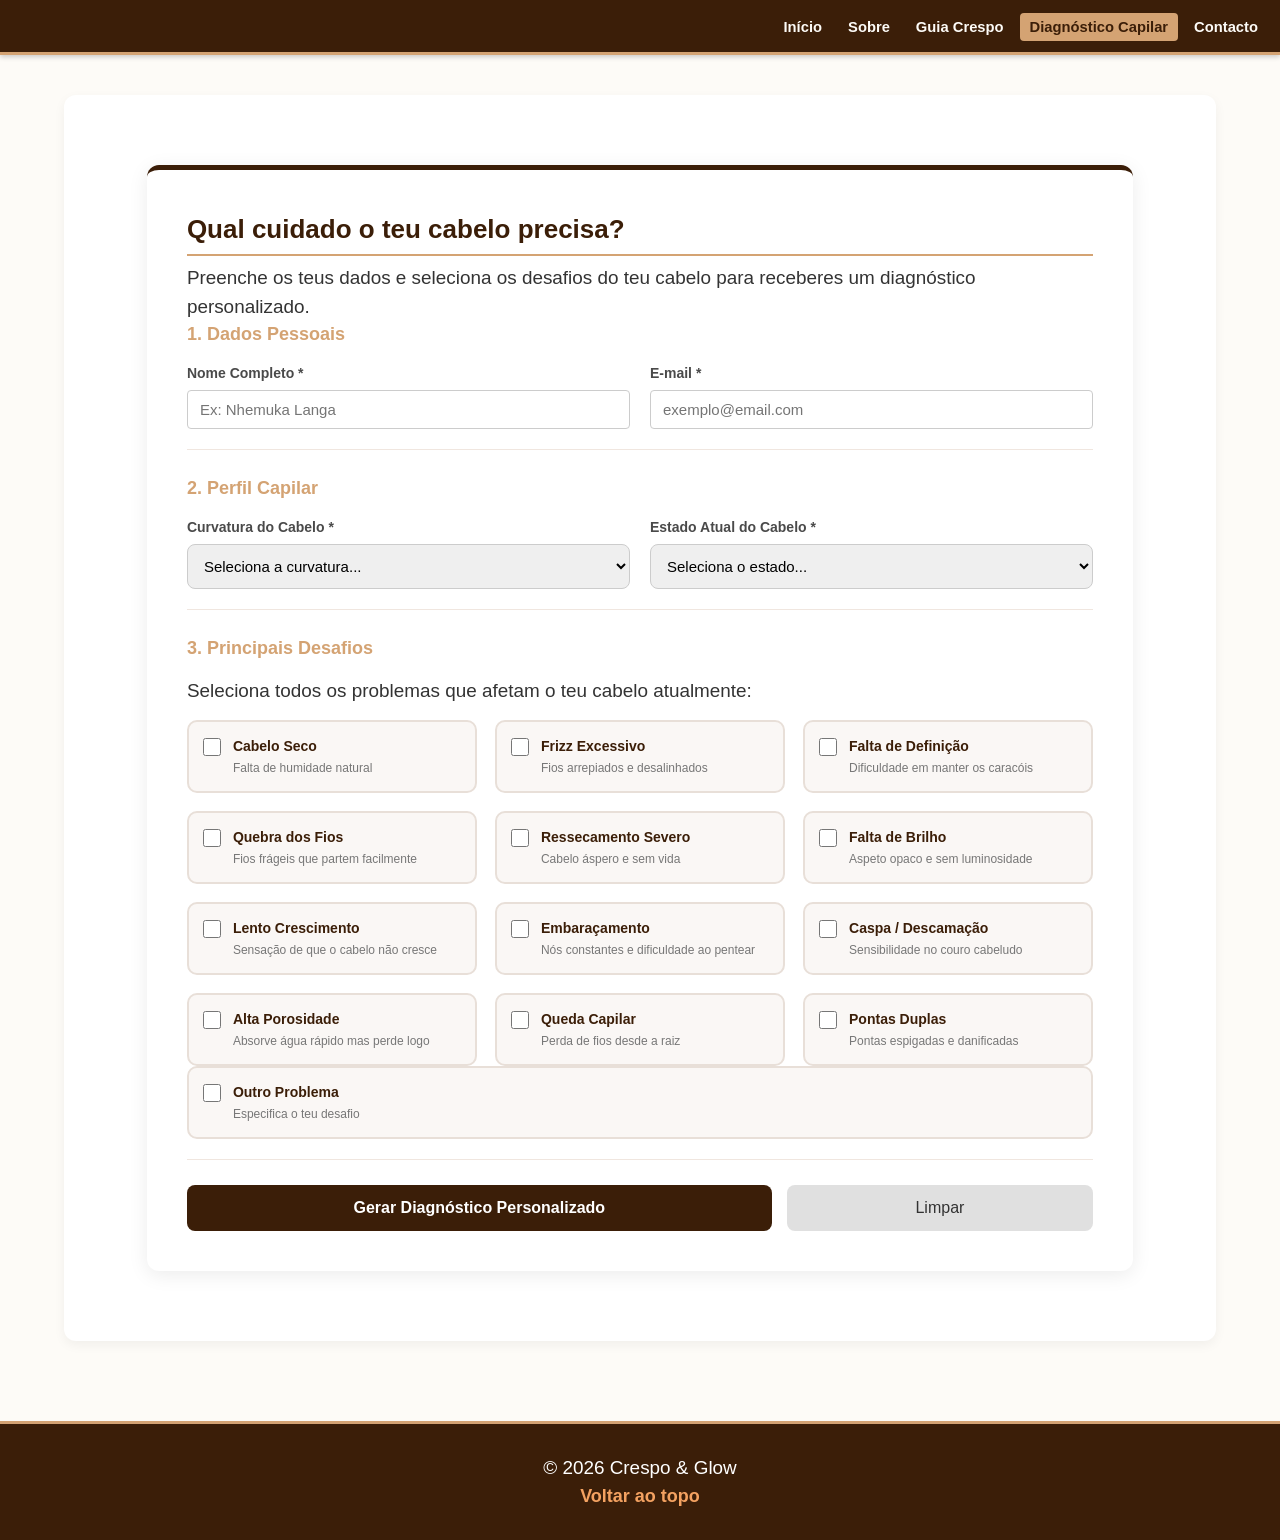
<file: diagnostico-capilar.html>
<!DOCTYPE html>
<html lang="en">
<head>
    <meta charset="UTF-8">
    <meta name="viewport" content="width=device-width, initial-scale=1.0">
    <title>Document</title>
    <link rel="stylesheet" href="Style/afro.css">
</head>
<body>
    <header id="topo">
     <h1>Crespo & Glow</h1>
    <nav aria-label="Navegação Principal">
        <ul>
            <li><a href="index.html">Início</a></li>
            <li><a href="sobre_nos.html">Sobre</a></li>
            <li><a href="guia_crespo.html">Guia Crespo</a></li>
            <!-- LINK ADICIONADO AQUI -->
            <li><a href="#diagnostico-capilar.html" class="ativo">Diagnóstico Capilar</a></li>
            <li><a href="fale_connosco.html">Contacto</a></li>
        </ul>
    </nav>
</header>
    <main>
  <section id="diagnostico-capilar" class="form-container">
    <div class="form-header">
      <h2>Qual cuidado o teu cabelo precisa?</h2>
      <p>Preenche os teus dados e seleciona os desafios do teu cabelo para receberes um diagnóstico personalizado.</p>
    </div>

    <form id="formCabelo" onsubmit="gerarDiagnostico(event)">
      
      <!-- SEÇÃO 1: DADOS PESSOAIS -->
      <div class="form-secao">
        <h3 class="secao-titulo">1. Dados Pessoais</h3>
        <div class="grid-campos-2">
          <div class="form-grupo">
            <label for="nome">Nome Completo *</label>
            <input type="text" id="nome" required placeholder="Ex: Nhemuka Langa">
          </div>

          <div class="form-grupo">
            <label for="email">E-mail *</label>
            <input type="email" id="email" required placeholder="exemplo@email.com">
          </div>
        </div>
      </div>

      <!-- SEÇÃO 2: PERFIL CAPILAR -->
      <div class="form-secao">
        <h3 class="secao-titulo">2. Perfil Capilar</h3>
        <div class="grid-campos-2">
          <div class="form-grupo">
            <label for="curvatura">Curvatura do Cabelo *</label>
            <select id="curvatura" required>
              <option value="">Seleciona a curvatura...</option>
              <option value="4A">4A - Crespo Ondulado</option>
              <option value="4B">4B - Crespo em Z</option>
              <option value="4C">4C - Crespo Muito Encaracolado</option>
              <option value="4A & 4B">Mistura 4A & 4B</option>
              <option value="4B & 4C">Mistura 4B & 4C</option>
              <option value="4A & 4B & 4C">Múltiplas Curvaturas (4A, 4B, 4C)</option>
            </select>
          </div>

          <div class="form-grupo">
            <label for="tipo">Estado Atual do Cabelo *</label>
            <select id="tipo" required>
              <option value="">Seleciona o estado...</option>
              <option value="Natural">Natural (Sem Química)</option>
              <option value="Com coloração">Com Coloração / Descoloração</option>
              <option value="Com química">Com Química / Alisamento</option>
              <option value="Em transição">Em Transição Capilar</option>
              <option value="Com tranças/Proteção">Com Tranças / Penteado Protetor</option>
            </select>
          </div>
        </div>
      </div>

      <!-- SEÇÃO 3: DIAGNÓSTICO E DESAFIOS -->
      <div class="form-secao">
        <h3 class="secao-titulo">3. Principais Desafios</h3>
        <p class="instrucao-selecao">Seleciona todos os problemas que afetam o teu cabelo atualmente:</p>
        
        <p class="aviso-checkbox" id="avisoCheckbox" style="display: none;">Por favor, seleciona pelo menos uma opção para gerar o diagnóstico.</p>

        <div class="grid-checkboxes-cards">
          <label class="checkbox-card">
            <input type="checkbox" name="problemas" value="seco">
            <span class="card-content">
              <strong>Cabelo Seco</strong>
              <small>Falta de humidade natural</small>
            </span>
          </label>

          <label class="checkbox-card">
            <input type="checkbox" name="problemas" value="frizz">
            <span class="card-content">
              <strong>Frizz Excessivo</strong>
              <small>Fios arrepiados e desalinhados</small>
            </span>
          </label>

          <label class="checkbox-card">
            <input type="checkbox" name="problemas" value="definicao">
            <span class="card-content">
              <strong>Falta de Definição</strong>
              <small>Dificuldade em manter os caracóis</small>
            </span>
          </label>

          <label class="checkbox-card">
            <input type="checkbox" name="problemas" value="quebra">
            <span class="card-content">
              <strong>Quebra dos Fios</strong>
              <small>Fios frágeis que partem facilmente</small>
            </span>
          </label>

          <label class="checkbox-card">
            <input type="checkbox" name="problemas" value="ressecamento">
            <span class="card-content">
              <strong>Ressecamento Severo</strong>
              <small>Cabelo áspero e sem vida</small>
            </span>
          </label>

          <label class="checkbox-card">
            <input type="checkbox" name="problemas" value="brilho">
            <span class="card-content">
              <strong>Falta de Brilho</strong>
              <small>Aspeto opaco e sem luminosidade</small>
            </span>
          </label>

          <label class="checkbox-card">
            <input type="checkbox" name="problemas" value="crescimento">
            <span class="card-content">
              <strong>Lento Crescimento</strong>
              <small>Sensação de que o cabelo não cresce</small>
            </span>
          </label>

          <label class="checkbox-card">
            <input type="checkbox" name="problemas" value="embaracamento">
            <span class="card-content">
              <strong>Embaraçamento</strong>
              <small>Nós constantes e dificuldade ao pentear</small>
            </span>
          </label>

          <label class="checkbox-card">
            <input type="checkbox" name="problemas" value="caspa">
            <span class="card-content">
              <strong>Caspa / Descamação</strong>
              <small>Sensibilidade no couro cabeludo</small>
            </span>
          </label>

          <label class="checkbox-card">
            <input type="checkbox" name="problemas" value="porosidade">
            <span class="card-content">
              <strong>Alta Porosidade</strong>
              <small>Absorve água rápido mas perde logo</small>
            </span>
          </label>

          <label class="checkbox-card">
            <input type="checkbox" name="problemas" value="queda">
            <span class="card-content">
              <strong>Queda Capilar</strong>
              <small>Perda de fios desde a raiz</small>
            </span>
          </label>

          <label class="checkbox-card">
            <input type="checkbox" name="problemas" value="pontas">
            <span class="card-content">
              <strong>Pontas Duplas</strong>
              <small>Pontas espigadas e danificadas</small>
            </span>
          </label>

        </div>
        <!-- NOVO CARD: OUTRO PROBLEMA -->
          <label class="checkbox-card">
            <input type="checkbox" name="problemas" value="outro" id="chkOutro" onchange="toggleOutroInput()">
            <span class="card-content">
              <strong>Outro Problema</strong>
              <small>Especifica o teu desafio</small>
            </span>
          </label>
        </div> <!-- FECHO DA grid-checkboxes-cards -->

        <!-- CAMPO DE TEXTO ESCONDIDO QUE APARECE QUANDO SELECIONADO -->
        <div id="boxOutroTexto" style="display: none; margin-top: 15px;">
          <label for="outroProblemaTexto" style="font-weight: bold; font-size: 14px; color: #3b1e08;">
            Descreve o teu problema capilar:
          </label>
          <input type="text" id="outroProblemaTexto" placeholder="Outro..." style="width: 100%; padding: 12px; margin-top: 5px; border: 1.5px solid #d4a373; border-radius: 8px; box-sizing: border-box;">
        </div>
      </div> <!-- FECHO DA form-secao (SEÇÃO 3) -->
      </div>

      <!-- BOTÕES -->
      <div class="botoes-form">
        <button type="submit" class="btn-submit">Gerar Diagnóstico Personalizado</button>
        <button type="reset" class="btn-reset" onclick="limparResultado()">Limpar</button>
      </div>
    </form>

    <div id="resultadoDiagnostico" class="resultado-box" style="display: none;"></div>
  </section>
</main>

<script>
  const recomendacoes = {
    seco: "Recomendar uma rotina de hidratação regular, utilizando produtos adequados para cabelos crespos e mantendo uma boa rotina de cuidados.",
    frizz: "Recomendar técnicas de finalização e produtos que ajudem a manter a hidratação e a definição dos fios.",
    definicao: "Recomendar técnicas de finalização, como fitagem, e produtos adequados à curvatura do cabelo.",
    quebra: "Recomendar cuidados mais suaves, evitar manipulação excessiva e manter o cabelo hidratado e protegido.",
    ressecamento: "Recomendar hidratação e nutrição regulares, além de evitar práticas que retirem excessivamente a hidratação dos fios.",
    brilho: "Recomendar uma rotina equilibrada de hidratação e nutrição e cuidados que ajudem a manter os fios saudáveis.",
    crescimento: "Explicar que o crescimento depende de vários fatores e recomendar cuidados para reduzir a quebra e manter o couro cabeludo e os fios bem cuidados.",
    embaracamento: "Recomendar desembaraçar suavemente, de preferência com o cabelo húmido e com um produto que facilite o processo.",
    /* RECOMENDAÇÕES PARA AS NOVAS OPÇÕES */
    caspa: "Recomendar o uso de champôs esfoliantes suaves ou anticaspa sem sulfatos agressivos e manter a higienização do couro cabeludo em dia.",
    porosidade: "Recomendar tratamentos de reconstrução capilar ricos em queratina e selamento de cutículas com óleos vegetais.",
    queda: "Recomendar massagens estimulantes no couro cabeludo com óleos naturais e consulta com um especialista caso a queda persista.",
    pontas: "Recomendar o reparador de pontas diário e um corte terapêutico para eliminar as pontas duplas sem retirar comprimento."
  };

  function gerarDiagnostico(event) {
    event.preventDefault();

    const nome = document.getElementById('nome').value;
    const curvatura = document.getElementById('curvatura').value;
    const tipo = document.getElementById('tipo').value;
    const checkboxes = document.querySelectorAll('input[name="problemas"]:checked');
    const avisoCheckbox = document.getElementById('avisoCheckbox');
    const resultadoBox = document.getElementById('resultadoDiagnostico');

    if (checkboxes.length === 0) {
      avisoCheckbox.style.display = 'block';
      return;
    } else {
      avisoCheckbox.style.display = 'none';
    }

    let html = `<h3>Diagnóstico Capilar para ${nome}</h3>`;
    html += `<p><strong>Perfil:</strong> Curvatura ${curvatura} | Tipo: ${tipo}</p><hr style="margin: 15px 0; border-color: #d4a373;">`;
    html += `<h4>Recomendações Personalizadas:</h4>`;

    checkboxes.forEach(cb => {
      const chave = cb.value;
      const textoProblema = cb.parentElement.textContent.trim();
      if (recomendacoes[chave]) {
        html += `
          <div style="margin-bottom: 12px; padding-bottom: 8px; border-bottom: 1px dashed #d4a373;">
            <p><strong>• ${textoProblema}:</strong> ${recomendacoes[chave]}</p>
          </div>
        `;
      }
    });

    resultadoBox.innerHTML = html;
    resultadoBox.style.display = 'block';
    resultadoBox.scrollIntoView({ behavior: 'smooth' });
  }

  function limparResultado() {
    const resultadoBox = document.getElementById('resultadoDiagnostico');
    const avisoCheckbox = document.getElementById('avisoCheckbox');
    resultadoBox.style.display = 'none';
    resultadoBox.innerHTML = '';
    avisoCheckbox.style.display = 'none';
  }
  // Função para mostrar/esconder o campo de texto ao marcar "Outro"
function toggleOutroInput() {
  const chkOutro = document.getElementById('chkOutro');
  const boxOutroTexto = document.getElementById('boxOutroTexto');
  
  if (chkOutro.checked) {
    boxOutroTexto.style.display = 'block';
  } else {
    boxOutroTexto.style.display = 'none';
    document.getElementById('outroProblemaTexto').value = '';
  }
}

// Função de geração do Diagnóstico atualizada
function gerarDiagnostico(event) {
  event.preventDefault();

  const nome = document.getElementById('nome').value;
  const curvatura = document.getElementById('curvatura').value;
  const tipo = document.getElementById('tipo').value;
  const checkboxes = document.querySelectorAll('input[name="problemas"]:checked');
  const avisoCheckbox = document.getElementById('avisoCheckbox');
  const resultadoBox = document.getElementById('resultadoDiagnostico');

  if (checkboxes.length === 0) {
    avisoCheckbox.style.display = 'block';
    return;
  } else {
    avisoCheckbox.style.display = 'none';
  }

  let html = `<h3>Diagnóstico Capilar para ${nome}</h3>`;
  html += `<p><strong>Perfil:</strong> Curvatura ${curvatura} | Tipo: ${tipo}</p><hr style="margin: 15px 0; border-color: #d4a373;">`;
  html += `<h4>Recomendações Personalizadas:</h4>`;

  checkboxes.forEach(cb => {
    const chave = cb.value;

    if (chave === 'outro') {
      const textoDigitado = document.getElementById('outroProblemaTexto').value.trim();
      const nomeDoProblema = textoDigitado !== "" ? textoDigitado : "Outro problema especificado";
      
      html += `
        <div style="margin-bottom: 12px; padding-bottom: 8px; border-bottom: 1px dashed #d4a373;">
          <p><strong>• ${nomeDoProblema}:</strong> Recomendar uma avaliação detalhada e adaptação dos produtos conforme a resposta do teu fios e couro cabeludo.</p>
        </div>
      `;
    } else if (recomendacoes[chave]) {
      const textoProblema = cb.parentElement.querySelector('strong').textContent.trim();
      html += `
        <div style="margin-bottom: 12px; padding-bottom: 8px; border-bottom: 1px dashed #d4a373;">
          <p><strong>• ${textoProblema}:</strong> ${recomendacoes[chave]}</p>
        </div>
      `;
    }
  });

  resultadoBox.innerHTML = html;
  resultadoBox.style.display = 'block';
  resultadoBox.scrollIntoView({ behavior: 'smooth' });
}

// Ajuste na função de limpar
function limparResultado() {
  const resultadoBox = document.getElementById('resultadoDiagnostico');
  const avisoCheckbox = document.getElementById('avisoCheckbox');
  const boxOutroTexto = document.getElementById('boxOutroTexto');
  
  resultadoBox.style.display = 'none';
  resultadoBox.innerHTML = '';
  if (avisoCheckbox) avisoCheckbox.style.display = 'none';
  if (boxOutroTexto) boxOutroTexto.style.display = 'none';
}
</script>
<footer>
        <p>&copy; 2026 Crespo & Glow</p>
        <a href="#topo">Voltar ao topo </a>
    </footer> 
</body>
</html>
</file>
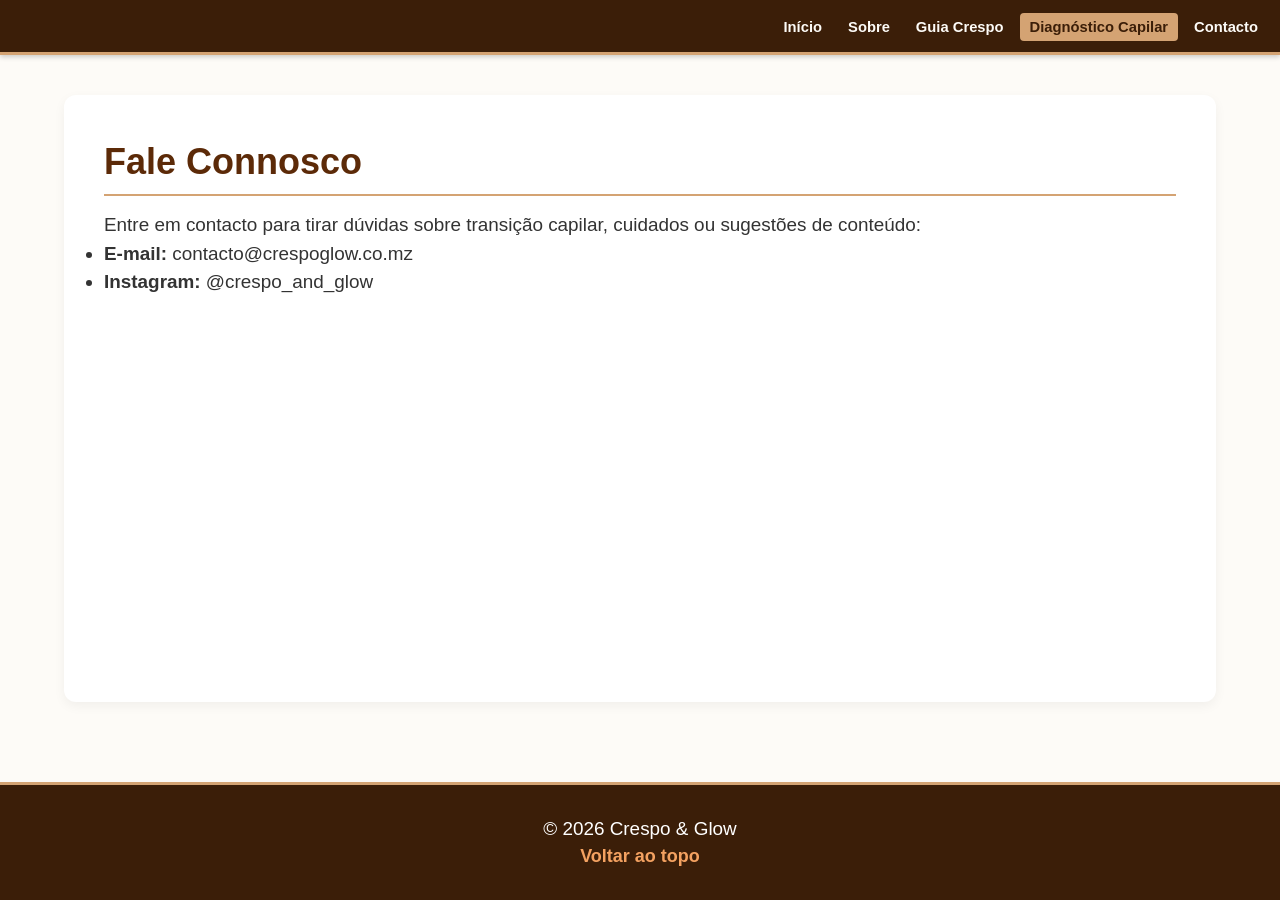
<file: fale_connosco.html>
<!DOCTYPE html>
<html lang="pt-BR">
<head>
    <meta charset="UTF-8">
    <meta name="viewport" content="width=device-width, initial-scale=1.0">
    <title>Contacto - Crespo & Glow</title>
    <link rel="stylesheet" href="Style/afro.css">
</head>
<body>

    <header id="topo">
     <h1>Crespo & Glow</h1>
    <nav aria-label="Navegação Principal">
        <ul>
            <li><a href="index.html">Início</a></li>
            <li><a href="sobre_nos.html">Sobre</a></li>
            <li><a href="guia_crespo.html">Guia Crespo</a></li>
            <!-- LINK ADICIONADO AQUI -->
            <li><a href="#diagnostico-capilar.html" class="ativo">Diagnóstico Capilar</a></li>
            <li><a href="fale_connosco.html">Contacto</a></li>
        </ul>
    </nav>
</header>

    <main>
        <section>
            <h2>Fale Connosco</h2>
            <p>Entre em contacto para tirar dúvidas sobre transição capilar, cuidados ou sugestões de conteúdo:</p>
            <ul>
                <li><strong>E-mail:</strong> contacto@crespoglow.co.mz</li>
                <li><strong>Instagram:</strong> @crespo_and_glow</li>
            </ul>
        </section>
    </main>

    <footer>
        <p>&copy; 2026 Crespo & Glow</p>
        <a href="#topo">Voltar ao topo </a>
    </footer>

</body>
</html>
</file>
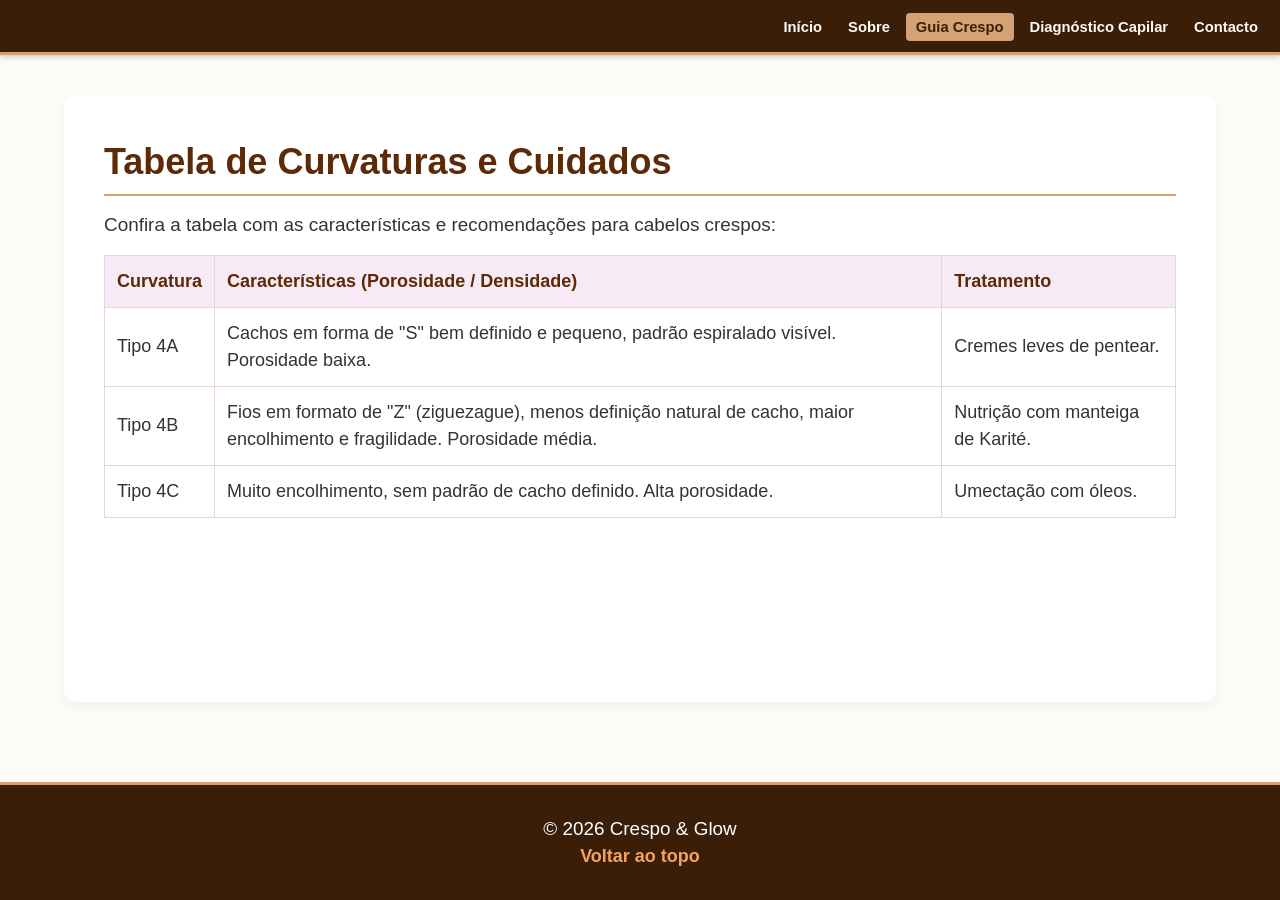
<file: guia_crespo.html>
<!DOCTYPE html>
<html lang="pt-BR">
<head>
    <meta charset="UTF-8">
    <meta name="viewport" content="width=device-width, initial-scale=1.0">
    <title>Guia Crespo - Crespo & Glow</title>
    <link rel="stylesheet" href="Style/afro.css">
</head>
<body>

    <header id="topo">
        <h1>Crespo & Glow</h1>
        <nav aria-label="Navegação Principal">
            <ul>
                <li><a href="index.html">Início</a></li>
                <li><a href="sobre_nos.html">Sobre</a></li>
                <li><a href="guia_crespo.html" class="ativo">Guia Crespo</a></li>
                <li><a href="diagnostico-capilar.html">Diagnóstico Capilar</a></li>
                <li><a href="fale_connosco.html">Contacto</a></li>
            </ul>
        </nav>
    </header>

    <main>
        <section>
            <h2>Tabela de Curvaturas e Cuidados</h2>
            <p>Confira a tabela com as características e recomendações para cabelos crespos:</p>

            <table>
                <thead>
                    <tr>
                        <th>Curvatura</th>
                        <th>Características (Porosidade / Densidade)</th>
                        <th>Tratamento</th>
                    </tr>
                </thead>
                <tbody>
                    <tr>
                        <td>Tipo 4A</td>
                        <td>Cachos em forma de "S" bem definido e pequeno, padrão espiralado visível. Porosidade baixa.</td>
                        <td>Cremes leves de pentear.</td>
                    </tr>
                    <tr>
                        <td>Tipo 4B</td>
                        <td>Fios em formato de "Z" (ziguezague), menos definição natural de cacho, maior encolhimento e fragilidade. Porosidade média.</td>
                        <td>Nutrição com manteiga de Karité.</td>
                    </tr>
                    <tr>
                        <td>Tipo 4C</td>
                        <td>Muito encolhimento, sem padrão de cacho definido. Alta porosidade.</td>
                        <td>Umectação com óleos.</td>
                    </tr>
                </tbody>
            </table>
        </section>
    </main>

    <footer>
        <p>&copy; 2026 Crespo & Glow</p>
        <a href="#topo">Voltar ao topo </a>
    </footer>

</body>
</html>
</file>
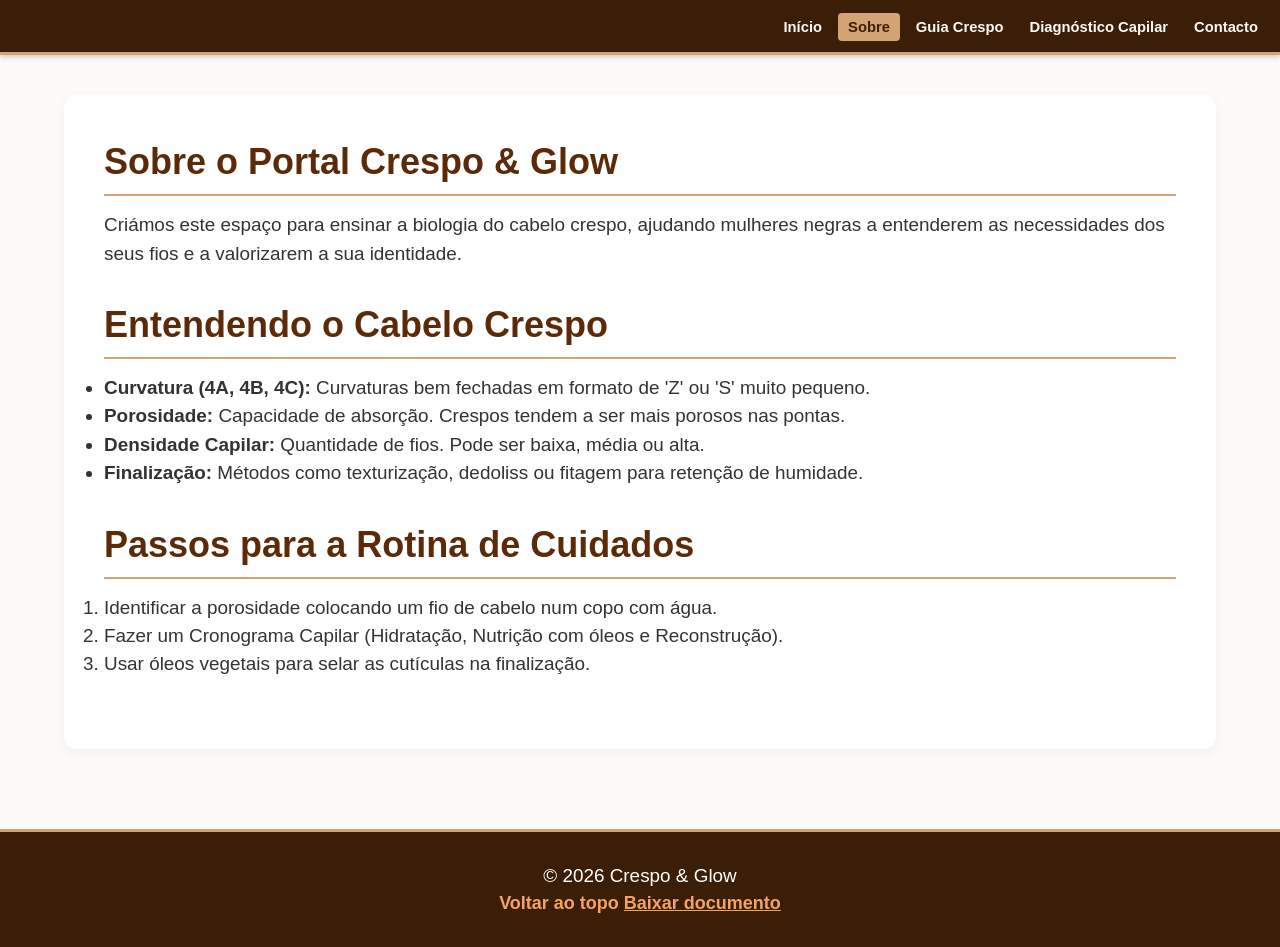
<file: sobre_nos.html>
<!DOCTYPE html>
<html lang="pt-BR">
<head>
    <meta charset="UTF-8">
    <meta name="viewport" content="width=device-width, initial-scale=1.0">
    <title>Sobre Nós - Crespo & Glow</title>
    <link rel="stylesheet" href="Style/afro.css">
</head>
<body>

    <header id="topo">
        <h1>Crespo & Glow</h1>
        <nav aria-label="Navegação Principal">
            <ul>
                <li><a href="index.html">Início</a></li>
                <li><a href="sobre_nos.html" class="ativo">Sobre</a></li>
                <li><a href="guia_crespo.html">Guia Crespo</a></li>
                <li><a href="diagnostico-capilar.html">Diagnóstico Capilar</a></li>
                <li><a href="fale_connosco.html">Contacto</a></li>
            </ul>
        </nav>
    </header>

    <main>
        <section>
            <h2>Sobre o Portal Crespo & Glow</h2>
            <p>Criámos este espaço para ensinar a biologia do cabelo crespo, ajudando mulheres negras a entenderem as necessidades dos seus fios e a valorizarem a sua identidade.</p>
        </section>

        <section>
            <h2>Entendendo o Cabelo Crespo</h2>
            <ul>
                <li><strong>Curvatura (4A, 4B, 4C):</strong> Curvaturas bem fechadas em formato de 'Z' ou 'S' muito pequeno.</li>
                <li><strong>Porosidade:</strong> Capacidade de absorção. Crespos tendem a ser mais porosos nas pontas.</li>
                <li><strong>Densidade Capilar:</strong> Quantidade de fios. Pode ser baixa, média ou alta.</li>
                <li><strong>Finalização:</strong> Métodos como texturização, dedoliss ou fitagem para retenção de humidade.</li>
            </ul>
        </section>

        <section>
            <h2>Passos para a Rotina de Cuidados</h2>
            <ol>
                <li>Identificar a porosidade colocando um fio de cabelo num copo com água.</li>
                <li>Fazer um Cronograma Capilar (Hidratação, Nutrição com óleos e Reconstrução).</li>
                <li>Usar óleos vegetais para selar as cutículas na finalização.</li>
            </ol>
        </section>
    </main>

    <footer>
        <p>&copy; 2026 Crespo & Glow</p>
        <a href="#topo">Voltar ao topo</a>
        <a href="Documentos/Sobre_Nos.pdf" download="footer-doc-link">Baixar documento</a>
    </footer>

</body>
</html>
</file>
<file: Style/afro.css>
/* ==========================================================================
   1. RESET E TIPOGRAFIA GERAL
   ========================================================================== */
* {
    margin: 0;
    padding: 0;
    box-sizing: border-box;
    font-family: 'Segoe UI', Tahoma, Geneva, Verdana, sans-serif;
}

html {
    scroll-behavior: smooth;
}

body {
    background-color: #faf4ee;
    color: #2b1a10;
    line-height: 1.6;

    /* --- REGRA PARA FIXAR O RODAPÉ SEMPRE NA BASE DO ECRÃ --- */
    display: flex;
    flex-direction: column;
    min-height: 100vh; /* Ocupa 100% da altura visível da janela */
}

/* ==========================================================================
   4. ESTRUTURA E CONTEÚDO PRINCIPAL (MAIN & TÍTULOS)
   ========================================================================== */
main {
    max-width: 1300px;
    width: 90%;
    margin: 40px auto;
    padding: 40px;
    background: #ffffff;
    border-radius: 12px;
    box-shadow: 0 4px 12px rgba(0,0,0,0.05);

    /* --- EXPANDE O CONTEÚDO PRINCIPAL PARA EMPURRAR O FOOTER --- */
    flex: 1; 
}

/* ==========================================================================
   2. CABEÇALHO E MENU DE NAVEGAÇÃO SUPERIOR (FIXO NO TOPO)
   --------------------------------------------------------------------------
   Controla a barra superior. O position: sticky faz o menu acompanhar a rolagem.
   ========================================================================== */
header {
    background-color: #3b1e08;
    padding: 15px 30px;
    display: flex;
    justify-content: space-between;
    align-items: center;
    flex-wrap: wrap;
    border-bottom: 3px solid #d4a373;

    /* --- PROPRIEDADES PARA FIXAR O MENU NO TOPO --- */
    position: sticky; /* Faz o elemento colar quando chega ao topo */
    top: 0;           /* Define que vai colar exatamente na margem superior */
    z-index: 1000;    /* Garante que o menu fique por cima das imagens e vídeos */
}

header h1 {
    color: #f3c4fb;
    font-size: 1.5rem;
}

/* Lista de Links do Menu */
nav ul {
    list-style-type: none;
    display: flex;
    gap: 15px;
}

/* Estilo dos Links individuais do Menu */
nav ul li a {
    color: #ffffff;
    text-decoration: none;
    padding: 8px 16px;
    border-radius: 20px;
    transition: all 0.3s ease;
}

/* Efeito ao passar o rato ou na página ativa */
nav ul li a:hover,
nav ul li a.ativo {
    background-color: #d4a373;
    color: #3b1e08;
}

/* ==========================================================================
   3. SECÇÃO PRINCIPAL (HERO SECTION / BANNER)
   --------------------------------------------------------------------------
   Estilos da área de destaque inicial com o logo e o título.
   ========================================================================== */
.hero-container {
    display: flex;
    align-items: center;
    justify-content: space-between;
    gap: 30px;
    padding: 40px 8%;
}

.hero-logo-lado-esquerdo {
    flex: 1;
    display: flex;
    justify-content: center;
}

.hero-info-lado-direito {
    flex: 1.5;
}

/* Tamanho e proporção do Logotipo no topo */
.logo-grande, 
.hero-logo-lado-esquerdo img {
    max-width: 250px;
    width: 100%;
    height: auto;
    display: block;
    margin: 0 auto;
}

/* Banner de imagem de fundo com texto sobreposto (opcional) */
.hero-banner {
    position: relative;
    width: 100%;
    height: 80vh;
    background-image: url('angela_davis.jpg');
    background-size: cover;
    background-position: center;
    display: flex;
    align-items: center;
    justify-content: flex-start;
}

.hero-overlay {
    background: rgba(59, 30, 8, 0.65);
    padding: 40px;
    margin-left: 50px;
    max-width: 550px;
    border-radius: 12px;
    color: #ffffff;
    border-left: 5px solid #d4a373;
}

.hero-overlay h2 {
    font-size: 2.5rem;
    margin-bottom: 15px;
    line-height: 1.2;
}

.hero-overlay p {
    font-size: 1.1rem;
    margin-bottom: 25px;
}

/* Botões da Hero */
.btn-hero {
    display: inline-block;
    background-color: #d4a373;
    color: #3b1e08;
    padding: 12px 28px;
    border-radius: 30px;
    text-decoration: none;
    font-weight: bold;
    transition: background 0.3s ease;
}

.btn-hero:hover {
    background-color: #f3c4fb;
}

.btn-explorar {
    display: inline-block;
    padding: 12px 28px;
    background-color: #c89668;
    color: #3b1e08;
    text-decoration: none;
    border-radius: 25px;
    border: 1px solid #3b1e08;
    font-weight: bold;
    cursor: pointer;
    transition: background-color 0.3s ease;
}

.btn-explorar:hover {
    background-color: #a87548;
    color: #ffffff;
}

/* ==========================================================================
   4. ESTRUTURA E CONTEÚDO PRINCIPAL (MAIN & TÍTULOS)
   --------------------------------------------------------------------------
   Caixa branca centralizada onde fica o conteúdo das páginas.
   ========================================================================== */
main {
    max-width: 1300px;
    width: 90%;
    margin: 40px auto;
    padding: 40px;
    background: #ffffff;
    border-radius: 12px;
    box-shadow: 0 4px 12px rgba(0,0,0,0.05);
}

section {
    margin-bottom: 30px;
}

/* Estilo padrão para os títulos das secções */
h2 {
    color: #5c2a08;
    border-bottom: 2px solid #d4a373;
    padding-bottom: 5px;
    margin-bottom: 15px;
}

/* Botão principal estilizado (usado nos links do site) */
.btn-afro {
    display: inline-block;
    background-color: #8b3a0e;
    color: white;
    padding: 12px 24px;
    text-decoration: none;
    border-radius: 25px;
    font-weight: bold;
    margin-top: 10px;
    transition: background 0.3s;
}

.btn-afro:hover {
    background-color: #5c2a08;
}

/* ==========================================================================
   5. CARROSSEL DE IMAGENS (GALERIA 4A, 4B, 4C)
   --------------------------------------------------------------------------
   Controlo da barra de rolagem horizontal e cartões de fotos.
   ========================================================================== */
.carrossel-container {
    display: flex;
    gap: 30px;
    overflow-x: auto;
    padding: 10px 5px 20px 5px;
    scroll-snap-type: x mandatory;
    scroll-behavior: smooth;
}

/* Personalização da barra de rolagem horizontal */
.carrossel-container::-webkit-scrollbar {
    height: 8px;
}

.carrossel-container::-webkit-scrollbar-thumb {
    background: #d4a373;
    border-radius: 10px;
}

/* Cartão individual do carrossel */
.carrossel-item {
    flex: 0 0 300px;
    scroll-snap-align: start;
    background-color: #faf4ee;
    border: 1px solid #d4a373;
    border-radius: 10px;
    overflow: hidden;
    box-shadow: 0 4px 8px rgba(0,0,0,0.1);
    transition: transform 0.3s ease;
}

.carrossel-item:hover {
    transform: translateY(-5px);
}

/* Foto dentro do carrossel */
.carrossel-item img {
    width: 100%;
    height: 220px;
    object-fit: cover;
    display: block;
}

.carrossel-item p {
    padding: 12px;
    font-size: 0.9rem;
    text-align: center;
    color: #3b1e08;
}

/* ==========================================================================
   6. MÍDIAS: VÍDEO COMPACTO E DESCRIÇÃO LADO A LADO
   --------------------------------------------------------------------------
   Controla o tamanho reduzido do vídeo e o alinhamento do texto à direita.
   ========================================================================== */
.conteudo-midia {
    display: flex;
    flex-wrap: wrap;        /* Permite que em telemóveis o texto vá para baixo do vídeo */
    align-items: center;
    gap: 25px;
    margin-top: 20px;
}

/* Garante que o título do tutorial fique no topo */
.conteudo-midia > h3 {
    width: 100%;
}

/* LADO ESQUERDO: Dimensões e tamanho do Vídeo */
.video-container {
    flex: 1;
    min-width: 280px;
    max-width: 480px;      /* ALTERA AQUI: Ajusta o tamanho máximo do leitor de vídeo */
}

.video-container video {
    width: 100% !important;
    height: auto !important;
    display: block;
    border-radius: 8px;
    box-shadow: 0 4px 10px rgba(0,0,0,0.1);
}

/* LADO DIREITO: Caixa de texto descritivo do tutorial */
.descricao-video {
    flex: 1.2;
    min-width: 280px;
    background-color: #faf4ee;
    padding: 20px;
    border-radius: 10px;
    border-left: 4px solid #d4a373;
}

.descricao-video h3 {
    color: #5c2a08;
    margin-bottom: 10px;
    font-size: 1.2rem;
}

.descricao-tutorial {
    color: #2b1a10;
    font-size: 0.95rem;
    line-height: 1.6;
}

img, iframe {
    max-width: 100%;
    border-radius: 8px;
}

/* ==========================================================================
   7. TABELAS (GUIA CRESPO)
   --------------------------------------------------------------------------
   Estilização da tabela de curvaturas e tratamentos.
   ========================================================================== */
table {
    width: 100%;
    border-collapse: collapse;
    margin-top: 15px;
}

table, th, td {
    border: 1px solid #e2d4e0;
}

th, td {
    padding: 12px;
    text-align: left;
}

th {
    background-color: #f8eaf4;
    color: #5c2a08;
}

/* ==========================================================================
   8. FORMULÁRIO E DIAGNÓSTICO CAPILAR
   --------------------------------------------------------------------------
   Campos de texto, botões, checkboxes e caixa de resultados.
   ========================================================================== */
.form-container {
    background-color: #ffffff;
    padding: 35px;
    border-radius: 12px;
    box-shadow: 0 4px 15px rgba(0,0,0,0.08);
    margin-top: 30px;
    border-top: 5px solid #3b1e08;
}

.campo-grupo {
    margin-bottom: 20px;
    display: flex;
    flex-direction: column;
}

.campo-grupo label {
    font-weight: bold;
    color: #3b1e08;
    margin-bottom: 8px;
}

.campo-grupo input[type="text"],
.campo-grupo input[type="email"],
.campo-grupo select {
    padding: 12px;
    border: 1px solid #d4a373;
    border-radius: 8px;
    font-size: 1rem;
    outline-color: #8b3a0e;
}

.campo-duplo {
    display: flex;
    gap: 20px;
}

.campo-duplo .campo-grupo {
    flex: 1;
}

/* Grelha para as seleções de opções (Checkboxes) */
.grid-checkboxes {
    display: grid;
    grid-template-columns: repeat(auto-fit, minmax(200px, 1fr));
    gap: 12px;
    background-color: #faf4ee;
    padding: 15px;
    border-radius: 8px;
}

.grid-checkboxes label {
    font-weight: normal;
    cursor: pointer;
    display: flex;
    align-items: center;
    gap: 8px;
}

/* Botões do Formulário */
.botoes-form {
    display: flex;
    gap: 15px;
    margin-top: 25px;
}

.btn-limpar {
    background-color: #e2e2e2;
    color: #333;
    border: none;
    padding: 12px 24px;
    border-radius: 25px;
    font-weight: bold;
    cursor: pointer;
}

.btn-limpar:hover {
    background-color: #ccc;
}

.mensagem-erro {
    color: #d9534f;
    font-weight: bold;
    margin-bottom: 15px;
}

/* Caixa onde aparece a solução gerada pelo Diagnóstico */
.resultado-container {
    margin-top: 30px;
    padding: 25px;
    background-color: #faf4ee;
    border-left: 6px solid #d4a373;
    border-radius: 8px;
}

.card-solucao {
    background: #ffffff;
    padding: 15px;
    margin-top: 12px;
    border-radius: 6px;
    border: 1px solid #d4a373;
}

.card-solucao h4 {
    color: #8b3a0e;
    margin-bottom: 5px;
}


/* ==========================================================================
   9. RODAPÉ (FOOTER E ÁREA ACADÉMICA)
   --------------------------------------------------------------------------
   Mesmas cores do Header: Fundo #3b1e08, Borda #d4a373 e Links #f3c4fb.
   ========================================================================== */
footer {
    text-align: center;
    padding: 30px 15px;
    background-color: #3b1e08; /* Tom castanho escuro do Header */
    color: #ffffff;            /* Texto branco para leitura clara */
    margin-top: 40px;
    border-top: 3px solid #d4a373; /* Borda dourada igual à do Header */
}

/* Caixa com a linha superior (Área Académica) */
.rodape-projeto {
    margin-top: 20px;
    border-top: 1px solid #d4a373; /* Divisória em tom dourado */
    padding-top: 15px;
    font-size: 0.9em;
    color: #ffffff;
}

/* Links do PDF e GitHub (Rosa do título do Header) */
.rodape-projeto a {
    color: #f3c4fb;
    text-decoration: underline;
}

.rodape-projeto a:hover {
    color: #d4a373; /* Efeito hover igual ao menu */
}

/* Link de "Voltar ao topo" */
footer a[href="#topo"] {
    color: #ffffff;
    text-decoration: none;
}

footer a[href="#topo"]:hover {
    color: #f3c4fb;
}
header nav {
    display: flex;
    justify-content: flex-end; /* Empurra os itens para a direita */
    align-items: center;
    width: 100%;
}
/* ===================================================
   RESPONSIVIDADE (Ajustes para Telemóvel)
   =================================================== */

@media (max-width: 768px) {
    /* 1. Reorganização do Cabeçalho e Menu */
    header {
        flex-direction: column;
        text-align: center;
        padding: 10px;
    }

    nav ul {
        flex-direction: column;
        gap: 8px;
        padding: 0;
        width: 100%;
    }

    nav ul li a {
        display: block;
        padding: 10px;
        width: 100%;
    }

    /* 2. Contentor Principal Ajustável */
    .container, main {
        width: 92% !important;
        margin: 10px auto !important;
        padding: 15px !important;
    }

    /* 3. Imagens, Vídeos e Áudio Flexíveis */
    img, video, audio {
        max-width: 100% !important;
        height: auto !important;
    }

    /* 4. Galeria em Coluna Única */
    .galeria, .grid {
        display: flex !important;
        flex-direction: column !important;
        gap: 15px !important;
    }

    /* 5. Tabela de Curvaturas com Rolagem Lateral */
    table {
        display: block;
        overflow-x: auto;
        white-space: nowrap;
        width: 100%;
    }

    /* 6. Formulário de Diagnóstico Capilar */
    form {
        width: 100% !important;
    }

    .checkbox-group, fieldset {
        display: flex;
        flex-direction: column;
        gap: 8px;
    }
}
/* Estilização do link de Download do PDF no rodapé */
footer a[href$=".pdf"],
footer a {
    color: #f4a261 !important; /* Laranja/dourado bem visível sobre o fundo escuro */
    font-weight: bold;
    text-decoration: underline;
    transition: color 0.3s ease;
}

/* Efeito ao passar o rato (Hover) */
footer a[href$=".pdf"]:hover,
footer a:hover {
    color: #ffffff !important; /* Fica branco brilhante ao passar o rato */
}
/* Tamanho aumentado dos inputs e combo boxes */
.form-grupo input[type="text"],
.form-grupo input[type="email"],
.form-grupo-inline select {
  width: 100%;
  padding: 10px 12px; /* Caixa mais alta e confortável */
  font-size: 15px;
  border: 1px solid #ccc;
  border-radius: 4px;
  box-sizing: border-box;
}

/* Ajuste dos seletores lado a lado */
.form-grupo-inline {
  display: flex;
  gap: 20px;
  margin-bottom: 15px;
}

.form-grupo-inline > div {
  flex: 1;
}

/* Grelha perfeitamente alinhada para as checkboxes */
.grid-checkboxes {
  display: grid;
  grid-template-columns: repeat(3, 1fr); /* 3 colunas iguais */
  gap: 12px 15px;
  margin-top: 10px;
}

.grid-checkboxes label {
  display: flex;
  align-items: center;
  gap: 8px;
  font-size: 14px;
  cursor: pointer;
}

/* Aumentar o tamanho do quadradinho da checkbox */
.grid-checkboxes input[type="checkbox"] {
  width: 16px;
  height: 16px;
  cursor: pointer;
}

/* Responsividade para telemóveis */
@media (max-width: 768px) {
  .form-grupo-inline {
    flex-direction: column;
  }
  .grid-checkboxes {
    grid-template-columns: repeat(1, 1fr); /* 1 coluna no telemóvel */
  }
}
/* Container do Formulário */
.form-container {
  max-width: 900px;
  margin: 30px auto;
  padding: 30px;
  background: #ffffff;
  border-radius: 12px;
  box-shadow: 0 4px 20px rgba(0, 0, 0, 0.08);
}

.form-header h2 {
  color: #3b1e08;
  font-size: 26px;
  margin-bottom: 8px;
}

.form-secao {
  margin-bottom: 25px;
  padding-bottom: 20px;
  border-bottom: 1px solid #f0e6df;
}

.secao-titulo {
  font-size: 18px;
  color: #d4a373;
  margin-bottom: 15px;
}

/* Grids de Inputs */
.grid-campos-2 {
  display: grid;
  grid-template-columns: 1fr 1fr;
  gap: 20px;
}

.form-grupo {
  display: flex;
  flex-direction: column;
  gap: 6px;
}

.form-grupo label {
  font-weight: bold;
  font-size: 14px;
  color: #4a4a4a;
}

.form-grupo input,
.form-grupo select {
  padding: 12px;
  font-size: 15px;
  border: 1.5px solid #ccc;
  border-radius: 8px;
  transition: all 0.3s ease;
}

.form-grupo input:focus,
.form-grupo select:focus {
  border-color: #d4a373;
  outline: none;
  box-shadow: 0 0 0 3px rgba(212, 163, 115, 0.2);
}

/* Cards Interativos para as Checkboxes */
.grid-checkboxes-cards {
  display: grid;
  grid-template-columns: repeat(auto-fill, minmax(250px, 1fr));
  gap: 15px;
  margin-top: 15px;
}

.checkbox-card {
  display: flex;
  align-items: flex-start;
  gap: 12px;
  padding: 14px;
  background: #faf7f5;
  border: 2px solid #e8dfd8;
  border-radius: 10px;
  cursor: pointer;
  transition: all 0.2s ease;
}

.checkbox-card:hover {
  border-color: #d4a373;
  background: #fdfaf7;
}

/* Estilo do Card quando selecionado */
.checkbox-card:has(input:checked) {
  border-color: #d4a373;
  background: #fff8f0;
  box-shadow: 0 2px 8px rgba(212, 163, 115, 0.25);
}

.checkbox-card input[type="checkbox"] {
  width: 18px;
  height: 18px;
  margin-top: 2px;
  accent-color: #d4a373;
}

.card-content {
  display: flex;
  flex-direction: column;
}

.card-content strong {
  font-size: 14px;
  color: #3b1e08;
}

.card-content small {
  font-size: 12px;
  color: #777;
  margin-top: 2px;
}

/* Aviso de validação */
.aviso-checkbox {
  background: #ffe6e6;
  color: #cc0000;
  padding: 10px;
  border-radius: 6px;
  font-size: 14px;
  margin-bottom: 10px;
}

/* Botões */
.botoes-form {
  display: flex;
  gap: 15px;
  margin-top: 20px;
}

.btn-submit {
  flex: 2;
  padding: 14px;
  background: #3b1e08;
  color: #fff;
  border: none;
  border-radius: 8px;
  font-size: 16px;
  font-weight: bold;
  cursor: pointer;
  transition: background 0.3s;
}

.btn-submit:hover {
  background: #5a2e0c;
}

.btn-reset {
  flex: 1;
  padding: 14px;
  background: #e0e0e0;
  color: #333;
  border: none;
  border-radius: 8px;
  font-size: 16px;
  cursor: pointer;
}

.btn-reset:hover {
  background: #ccc;
}

/* Responsividade */
@media (max-width: 768px) {
  .grid-campos-2 {
    grid-template-columns: 1fr;
  }
  .grid-checkboxes-cards {
    grid-template-columns: 1fr;
  }
}
/* 1. Alarga o container branco de fundo */
.form-container, 
#diagnostico-capilar {
  max-width: 1100px !important; /* Aumenta a largura total */
  width: 92%;                   /* Ocupa 92% da tela em monitores maiores */
  margin: 30px auto;
  padding: 40px;
}

/* 2. Ajusta as colunas dos cards para aproveitarem a nova largura */
.grid-checkboxes-cards {
  display: grid;
  grid-template-columns: repeat(auto-fill, minmax(280px, 1fr)) !important;
  gap: 18px;
}
/* Aumento global do tamanho de fonte e espaçamento */
html {
  font-size: 18px; /* Aumenta o tamanho base (o padrão dos navegadores é 16px) */
}

body {
  font-size: 1rem;
  line-height: 1.6;
}

/* Ajustes nos Títulos */
h1 { font-size: 2.4rem; }
h2 { font-size: 2rem; }
h3 { font-size: 1.5rem; }
p, li, label, input, select {
  font-size: 1.05rem; /* Leitura mais clara e visível */
}
/* Aumento global de fonte */
html {
  font-size: 18px;
}

.carrossel-container {
  display: flex;
  gap: 20px;
  overflow-x: auto;
  padding: 20px 10px;
}

/* Estrutura do Card com rotação 3D */
.card-flip {
  min-width: 280px;
  height: 350px;
  perspective: 1000px;
  background: transparent;
}

.card-inner {
  position: relative;
  width: 100%;
  height: 100%;
  text-align: center;
  transition: transform 0.6s;
  transform-style: preserve-3d;
  border-radius: 12px;
  box-shadow: 0 4px 12px rgba(0, 0, 0, 0.15);
}

/* Roda o cartão ao passar o rato (hover) */
.card-flip:hover .card-inner {
  transform: rotateY(180deg);
}

.card-front, .card-back {
  position: absolute;
  width: 100%;
  height: 100%;
  -webkit-backface-visibility: hidden;
  backface-visibility: hidden;
  border-radius: 12px;
  overflow: hidden;
}

/* Frente do Cartão (Imagem + Nome) */
.card-front {
  background-color: #fff;
}

.card-front img {
  width: 100%;
  height: 82%;
  object-fit: cover;
}

.card-front-title {
  height: 18%;
  display: flex;
  align-items: center;
  justify-content: center;
  font-weight: bold;
  color: #3b1e08;
  font-size: 1.05rem;
}

/* Verso do Cartão (Aparece ao passar o rato) */
.card-back {
  background-color: #3b1e08;
  color: #ffffff;
  transform: rotateY(180deg);
  display: flex;
  flex-direction: column;
  justify-content: center;
  padding: 20px;
  box-sizing: border-box;
}

.card-back h3 {
  color: #d4a373;
  margin-bottom: 12px;
  font-size: 1.2rem;
}

.card-back p {
  font-size: 1rem;
  line-height: 1.5;
}
/* 1. Garante que o container do card e o verso fiquem configurados corretamente */
.card-flip {
  min-width: 280px;
  height: 360px;
  perspective: 1000px;
  background: transparent;
}

.card-inner {
  position: relative;
  width: 100%;
  height: 100%;
  text-align: center;
  transition: transform 0.6s ease;
  transform-style: preserve-3d;
  border-radius: 12px;
}

.card-flip:hover .card-inner {
  transform: rotateY(180deg);
}

/* 2. PROPRIEDADE CHAVE: Esconde o lado que fica de costas */
.card-front, .card-back {
  position: absolute;
  top: 0;
  left: 0;
  width: 100%;
  height: 100%;
  -webkit-backface-visibility: hidden; /* Obrigatorio para Safari e Chrome */
  backface-visibility: hidden;        /* Impede que a frente tape o texto do verso */
  border-radius: 12px;
  overflow: hidden;
  box-shadow: 0 4px 10px rgba(0,0,0,0.15);
}

/* Lado da Frente */
.card-front {
  background-color: #ffffff;
  z-index: 2;
  transform: rotateY(0deg);
}

/* Lado do Verso (Onde fica a curiosidade) */
.card-back {
  background-color: #3b1e08;
  color: #ffffff;
  transform: rotateY(180deg); /* Vira o texto para a posicao correta */
  display: flex;
  flex-direction: column;
  justify-content: center;
  align-items: center;
  padding: 20px;
  box-sizing: border-box;
}

.card-back h3 {
  color: #d4a373;
  margin-bottom: 12px;
  font-size: 1.2rem;
}

.card-back p {
  color: #fdfbf7;
  font-size: 0.95rem;
  line-height: 1.5;
  margin: 0;
}
/* ===================================================
   ESTILOS GERAIS E BASE
   =================================================== */
* {
  box-sizing: border-box;
  margin: 0;
  padding: 0;
}

body {
  font-family: 'Segoe UI', Tahoma, Geneva, Verdana, sans-serif;
  background-color: #fdfbf7;
  color: #333333;
  line-height: 1.5;
}

/* ===================================================
   CABEÇALHO COMPACTO (ESTILO OTHOLA TFDS)
   =================================================== */
header#topo {
  background-color: #3b1e08; /* Castanho Escuro */
  position: sticky;
  top: 0;
  z-index: 1000;
  padding: 8px 12px;
  box-shadow: 0 2px 5px rgba(0,0,0,0.2);
}

header#topo h1 {
  display: none; /* Esconde título duplicado no cabeçalho */
}

nav ul {
  display: flex;
  justify-content: center;
  align-items: center;
  flex-wrap: nowrap; /* Impede a quebra em várias linhas */
  gap: 6px;
  list-style: none;
  overflow-x: auto; /* Permite deslizar horizontalmente se o ecrã for muito pequeno */
  white-space: nowrap;
  padding: 4px 0;
}

nav ul li a {
  color: #fdfbf7;
  text-decoration: none;
  font-size: 0.82rem;
  font-weight: 600;
  padding: 6px 10px;
  border-radius: 4px;
  transition: background-color 0.3s ease;
}

nav ul li a.ativo,
nav ul li a:hover {
  background-color: #d4a373; /* Dourado Avelã */
  color: #3b1e08;
}

/* ===================================================
   SECÇÃO HERO (TOPO PRINCIPAL)
   =================================================== */
.hero-container {
  display: flex;
  flex-direction: column;
  align-items: center;
  text-align: center;
  padding: 20px 15px;
  background-color: #3b1e08;
  color: #ffffff;
}

.logo-grande {
  width: 75px;
  height: 75px;
  object-fit: contain;
  border-radius: 8px;
  margin-bottom: 10px;
}

.hero-info-lado-direito h1 {
  font-size: 1.5rem;
  color: #ffffff;
  margin-bottom: 4px;
}

.hero-info-lado-direito h2 {
  font-size: 0.95rem;
  color: #d4a373;
  font-weight: 500;
  margin-bottom: 10px;
}

.hero-info-lado-direito p {
  font-size: 0.85rem;
  color: #fdfbf7;
  max-width: 90%;
  margin: 0 auto 15px auto;
}

.btn-explorar, .btn-afro {
  display: inline-block;
  background-color: #d4a373;
  color: #3b1e08;
  padding: 8px 16px;
  border-radius: 6px;
  text-decoration: none;
  font-weight: bold;
  font-size: 0.85rem;
}

/* ===================================================
   AJUSTES RESPONSIVOS PARA ECRÃS PEQUENOS
   =================================================== */
@media (max-width: 480px) {
  nav ul li a {
    font-size: 0.78rem;
    padding: 5px 8px;
  }

  .hero-container {
    padding: 15px 10px;
  }

  .hero-info-lado-direito h1 {
    font-size: 1.35rem;
  }

  .hero-info-lado-direito h2 {
    font-size: 0.88rem;
  }
}
</file>
